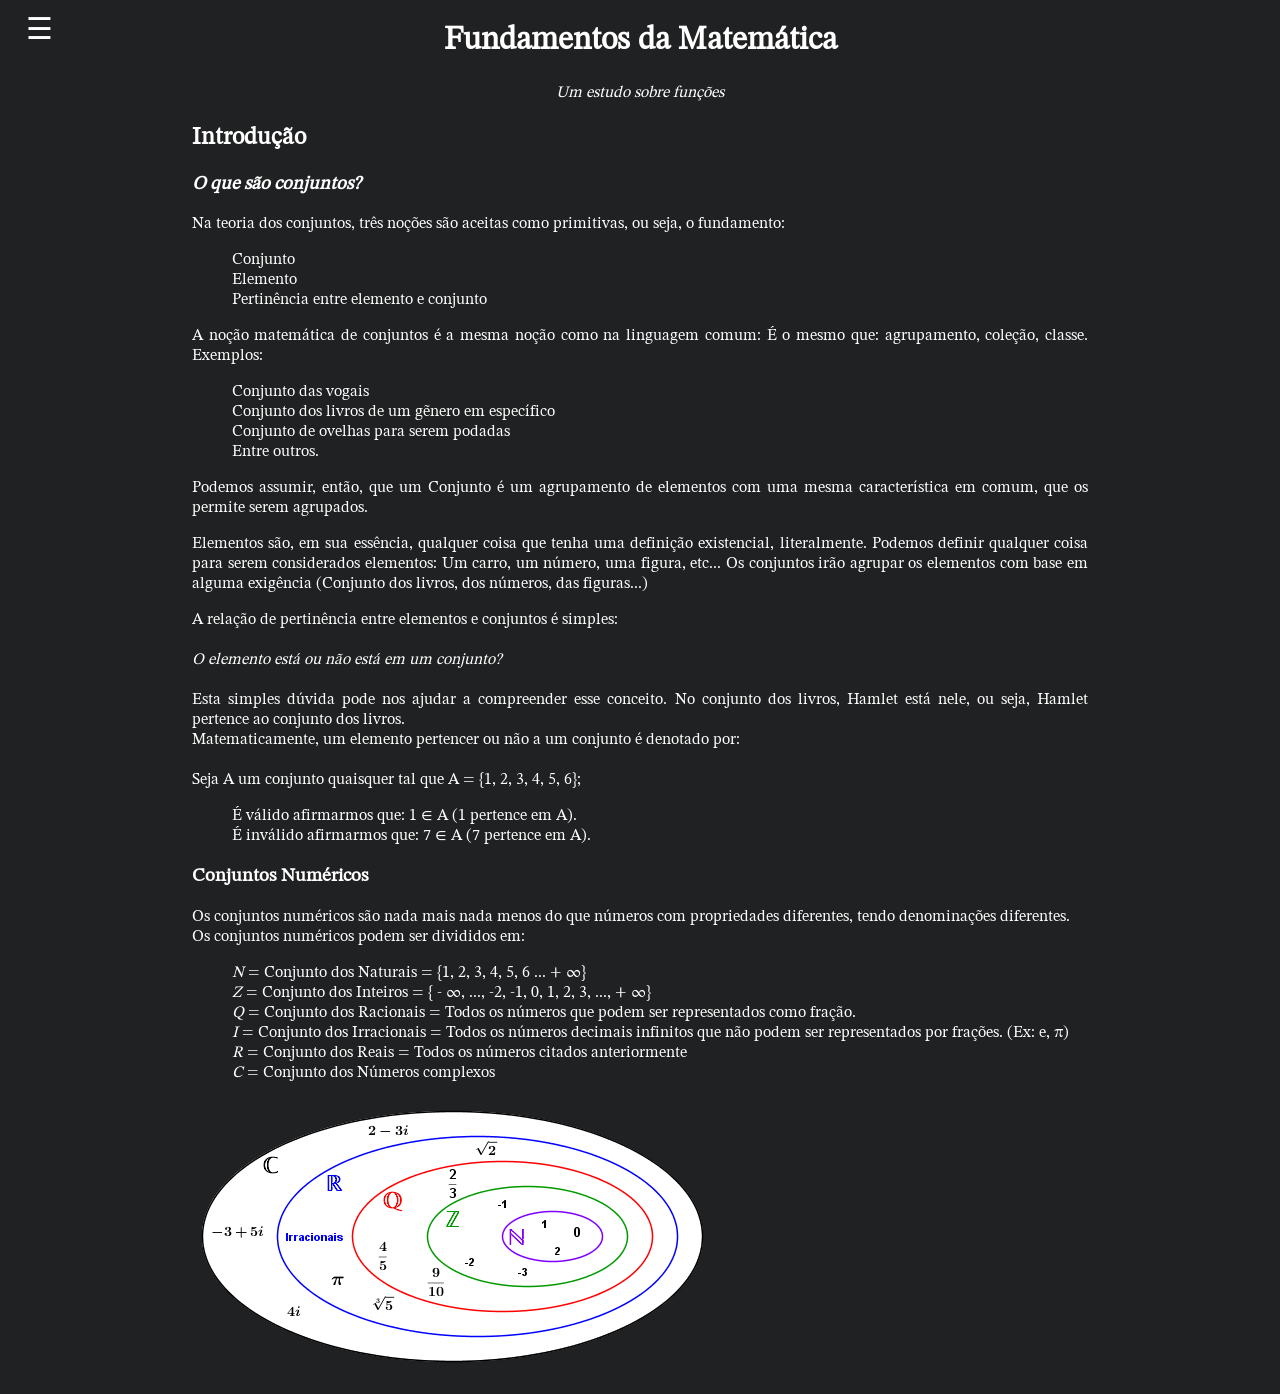
<file: conjuntos.html>
<!DOCTYPE html>
<html lang="en">
<head>
    <meta charset="UTF-8">
    <meta name="viewport" content="width=device-width, initial-scale=1.0">
    <link rel="stylesheet" href="estilo.css">
    <title>Estudo de Funções Matemáticas</title>
</head>
<body class="pagina">
    <button class="menu-btn" id="menuBtn">☰</button>

    <div class="sidebar" id="sidebar">
        <button class="fechar-btn" id="fecharBtn">✕</button>
        <nav class="nav">
            <ul class="nav-lista">
                <li class="nav-item"><a href="index.html">Início</a></li>
                <li class="nav-item"><a href="conjuntos.html">Estudo de Conjuntos</a></li>
                <li class="nav-item"><a href="funcoes.html">Estrutura básica de Funções</a></li>
                <li class="nav-item"><a href="funcao constante.html">Função Constante</a></li>
                <li class="nav-item"><a href="funcao afim.html">Função Afim</a></li>
                <li class="nav-item"><a href="funcao quadratica.html">Função Quadrática</a></li>
                <li class="nav-item"><a href="funcao exponencial.html">Função Exponencial</a></li>
                <li class="nav-item"><a href="funcao logaritma.html">Função Logarítma</a></li>
                <li class="nav-item"><a href="funcao modular.html">Função Modular</a></li>
                <li class="nav-item"><a href="creditos.html">Sobre Nós</a></li>
            </ul>
        </nav>
    </div>
    <header class="header">
        <h1 class="titulo_header">Fundamentos da Matemática</h1>
        <p><em>Um estudo sobre funções</em></p>
    </header>

    <main>
        <h2 class="titulo_h2">Introdução</h2>
        <h3 class="titulo_h3"><em>O que são conjuntos?</em></h3>
        <p>
            Na teoria dos conjuntos, três noções são aceitas como primitivas, ou seja, o fundamento:
            <ul class="lista_fundamento">
                <li>Conjunto</li>
                <li>Elemento</li>
                <li>Pertinência entre elemento e conjunto</li>
            </ul>

            A noção matemática de conjuntos é a mesma noção como na linguagem comum:
            É o mesmo que: agrupamento, coleção, classe. Exemplos:
            <ul class="lista_conjuntos">
                <li>Conjunto das vogais</li>
                <li>Conjunto dos livros de um gẽnero em específico</li>
                <li>Conjunto de ovelhas para serem podadas</li>
                <li>Entre outros.</li>
            </ul>

            Podemos assumir, então, que um Conjunto é um agrupamento de elementos com uma mesma característica em comum, que os permite serem agrupados.
        </p>

        <p>
            Elementos são, em sua essência, qualquer coisa que tenha uma definição existencial, literalmente.
            Podemos definir qualquer coisa para serem considerados elementos: Um carro, um número, uma figura, etc...
            Os conjuntos irão agrupar os elementos com base em alguma exigência (Conjunto dos livros, dos números, das figuras...)
        </p>

        <p>
            A relação de pertinência entre elementos e conjuntos é simples: <br><br>
            <em>O elemento está ou não está em um conjunto?</em> <br><br>
            Esta simples dúvida pode nos ajudar a compreender esse conceito. No conjunto dos livros, Hamlet está nele, ou seja, Hamlet pertence ao conjunto dos livros. <br>
            Matematicamente, um elemento pertencer ou não a um conjunto é denotado por: <br><br>

            Seja A um conjunto quaisquer tal que A = {1, 2, 3, 4, 5, 6};
            <ul>
                <li>É válido afirmarmos que: 1 ∈ A (1 pertence em A).</li>
                <li>É inválido afirmarmos que: 7 ∈ A (7 pertence em A).</li>
            </ul>
        </p>

        <h3 class="Conjuntos-numéricos">Conjuntos Numéricos</h3>
        <p>
            Os conjuntos numéricos são nada mais nada menos do que números com propriedades diferentes, tendo denominações diferentes. <br>
            Os conjuntos numéricos podem ser divididos em:
            <ul>
                <li><em>N</em> = Conjunto dos Naturais = {1, 2, 3, 4, 5, 6 ... + ∞}</li>
                <li><em>Z</em> = Conjunto dos Inteiros = { - ∞, ..., -2, -1, 0, 1, 2, 3, ..., + ∞}</li>
                <li><em>Q</em> = Conjunto dos Racionais = Todos os números que podem ser representados como fração.</li>
                <li><em>I</em> = Conjunto dos Irracionais = Todos os números decimais infinitos que não podem ser representados por frações. (Ex: e, π)</li>
                <li><em>R</em> = Conjunto dos Reais = Todos os números citados anteriormente</li>
                <li><em>C</em> = Conjunto dos Números complexos</li>
            </ul>
            <img src="imagens/conjuntos/conjunto_numérico.png" alt="">
            
        </p>

    </main>



    <script src="script.js"></script>
</body>
</html>
</file>
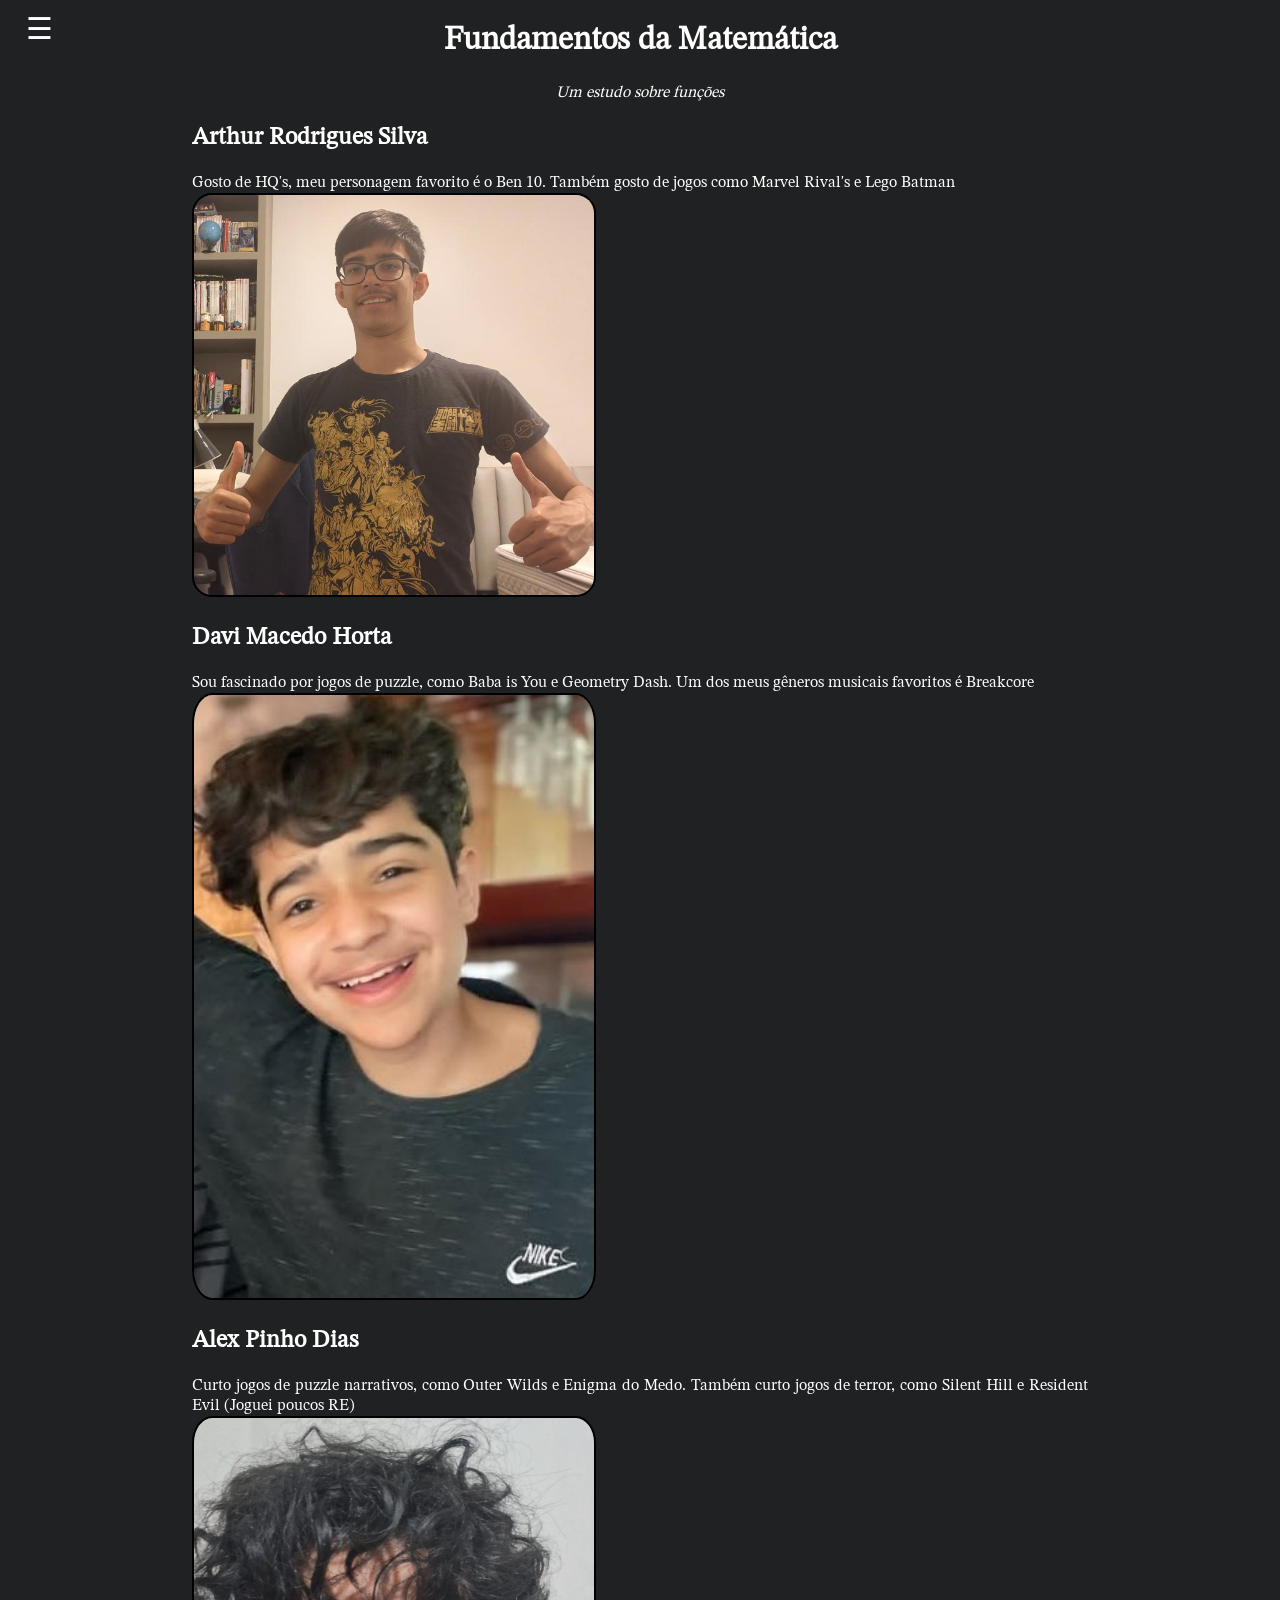
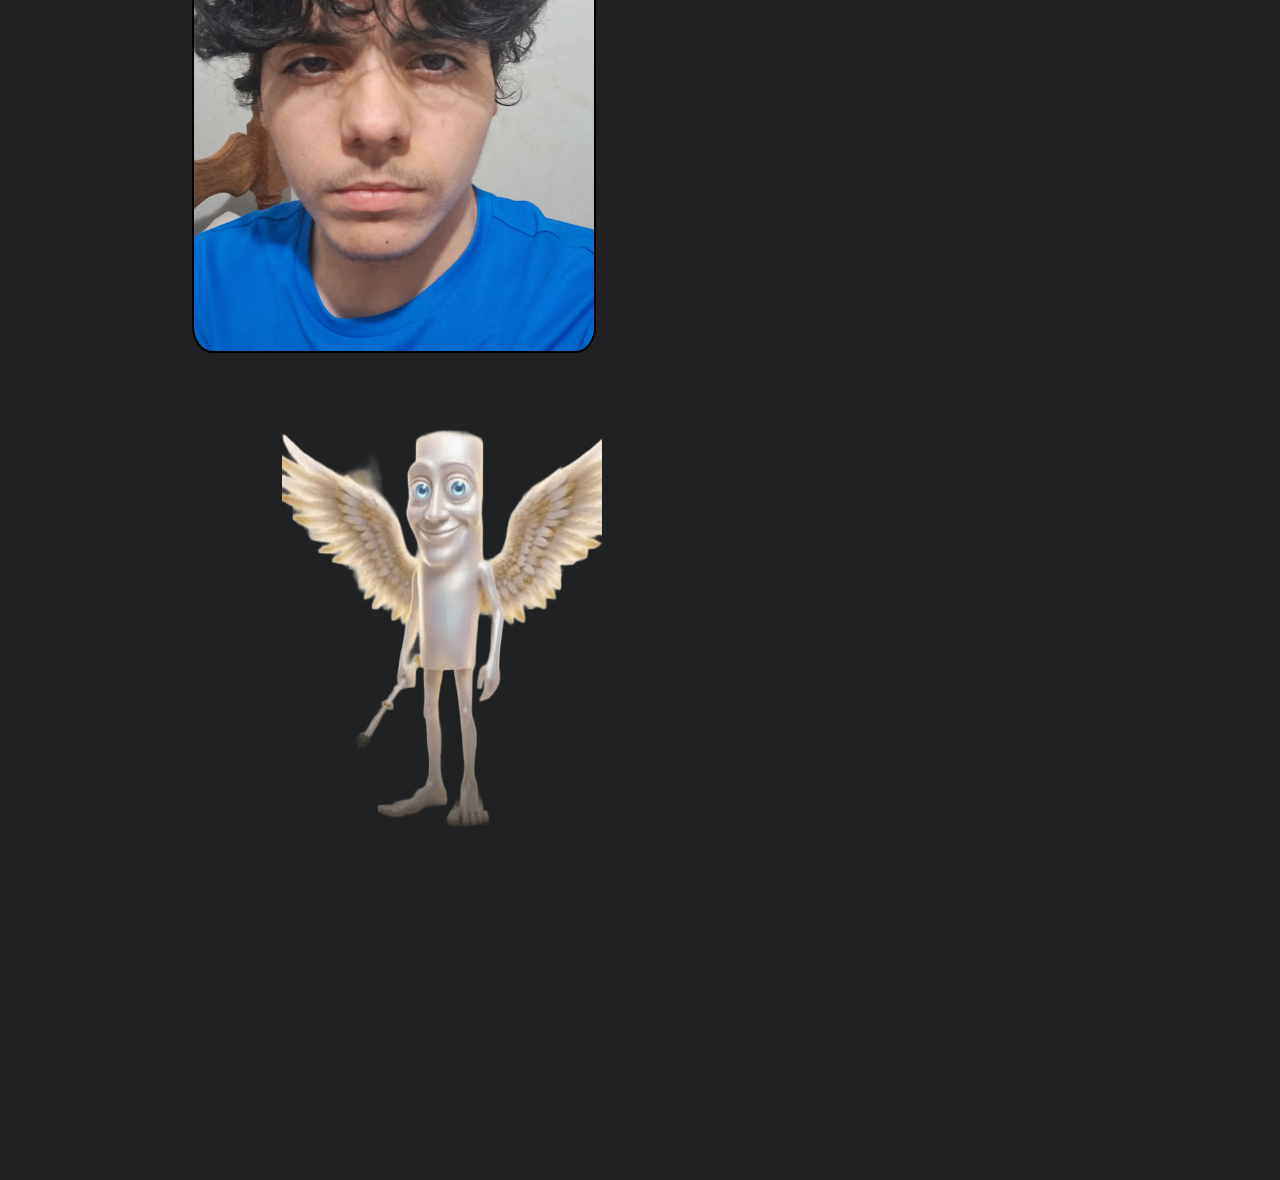
<file: creditos.html>
<!DOCTYPE html>
<html lang="en">
<head>
    <meta charset="UTF-8">
    <meta name="viewport" content="width=device-width, initial-scale=1.0">
    <link rel="stylesheet" href="estilo.css">
    <title>Estudo de Funções Matemáticas

    </title>
    <link rel="shortcut icon" href="imagens/logotipo.png" type="">
</head>
<body class="pagina">

    <button class="menu-btn" id="menuBtn">☰</button>

    <div class="sidebar" id="sidebar">
        <button class="fechar-btn" id="fecharBtn">✕</button>
        <nav class="nav">
            <ul class="nav-lista">
                <li class="nav-item"><a href="index.html">Início</a></li>
                <li class="nav-item"><a href="conjuntos.html">Estudo de Conjuntos</a></li>
                <li class="nav-item"><a href="funcoes.html">Estrutura básica de Funções</a></li>
                <li class="nav-item"><a href="funcao constante.html">Função Constante</a></li>
                <li class="nav-item"><a href="funcao afim.html">Função Afim</a></li>
                <li class="nav-item"><a href="funcao quadratica.html">Função Quadrática</a></li>
                <li class="nav-item"><a href="funcao exponencial.html">Função Exponencial</a></li>
                <li class="nav-item"><a href="funcao logaritma.html">Função Logarítma</a></li>
                <li class="nav-item"><a href="funcao modular.html">Função Modular</a></li>
                <li class="nav-item"><a href="creditos.html">Sobre Nós</a></li>
            </ul>
        </nav>
    </div>

    <header class="header">
        <h1 class="titulo_header">Fundamentos da Matemática</h1>
        <p><em>Um estudo sobre funções</em></p>
    </header>

    <main>
        <h2>Arthur Rodrigues Silva</h2>
        <p>
            Gosto de HQ's, meu personagem favorito é o Ben 10. Também gosto de jogos como Marvel Rival's e Lego Batman <br>
            <img src="imagens/easter egg/Arthur Rodrigues.jpeg" alt="Arthur Rodrigues Silva" class="imagens-creditos">
        </p>

        <h2>Davi Macedo Horta</h2>
        <p>
            Sou fascinado por jogos de puzzle, como Baba is You e Geometry Dash. Um dos meus gêneros musicais favoritos é Breakcore <br>
            <img src="imagens/easter egg/Davi Macedo.jpeg" alt="Davi Macedo" class="imagens-creditos">
        </p>

        <h2>Alex Pinho Dias</h2>
        <p>
            Curto jogos de puzzle narrativos, como Outer Wilds e Enigma do Medo. Também curto jogos de terror, como Silent Hill e Resident Evil (Joguei poucos RE) <br>
            <img src="imagens/easter egg/Alex.jpeg" alt="Alex Pinho" class="imagens-creditos">
        </p>

        <img src="imagens/easter egg/Davi Macedo.jpeg" id="fofinho" alt="">
        
        
    
        <img src="imagens/easter egg/tung³ god.png" class="easter_egg" alt="">
    </main>


    <script src="script.js"></script>
</body>
</html>
</file>
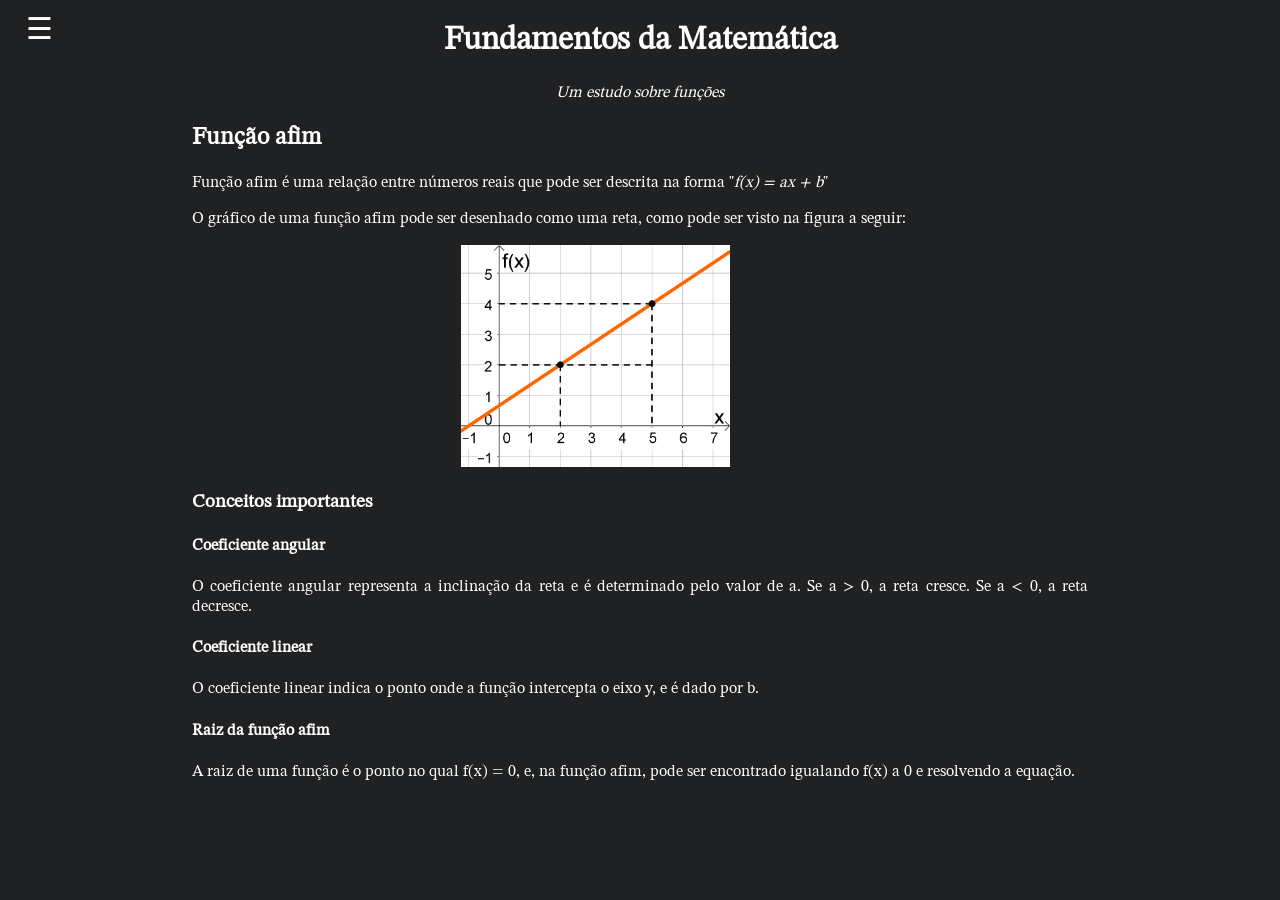
<file: funcao afim.html>
<!DOCTYPE html>
<html lang="en">
<head>
    <meta charset="UTF-8">
    <meta name="viewport" content="width=device-width, initial-scale=1.0">
    <link rel="stylesheet" href="estilo.css">
    <title>Estudo de Funções Matemáticas

    </title>
    <link rel="shortcut icon" href="imagens/logotipo.png" type="">
</head>
<body class="pagina">

    <button class="menu-btn" id="menuBtn">☰</button>

    <div class="sidebar" id="sidebar">
        <button class="fechar-btn" id="fecharBtn">✕</button>
        <nav class="nav">
            <ul class="nav-lista">
                <li class="nav-item"><a href="index.html">Início</a></li>
                <li class="nav-item"><a href="conjuntos.html">Estudo de Conjuntos</a></li>
                <li class="nav-item"><a href="funcoes.html">Estrutura básica de Funções</a></li>
                <li class="nav-item"><a href="funcao constante.html">Função Constante</a></li>
                <li class="nav-item"><a href="funcao afim.html">Função Afim</a></li>
                <li class="nav-item"><a href="funcao quadratica.html">Função Quadrática</a></li>
                <li class="nav-item"><a href="funcao exponencial.html">Função Exponencial</a></li>
                <li class="nav-item"><a href="funcao logaritma.html">Função Logarítma</a></li>
                <li class="nav-item"><a href="funcao modular.html">Função Modular</a></li>
                <li class="nav-item"><a href="creditos.html">Sobre Nós</a></li>
            </ul>
        </nav>
    </div>

    <header class="header">
        <h1 class="titulo_header">Fundamentos da Matemática</h1>
        <p><em>Um estudo sobre funções</em></p>
    </header>

    <main>
        <h2>Função afim</h2>

        <p>
            Função afim é uma relação entre números reais que pode ser descrita na forma "<em>f(x) = ax + b</em>"
        </p>

        <p>
            O gráfico de uma função afim pode ser desenhado como uma reta, 
            como pode ser visto na figura a seguir:
        </p>
        
        <img src="imagens/funcoes/funcaoafim.jpg" class="funcao" alt="Função afim representada por uma reta no plano cartesiano">

        <h3>Conceitos importantes</h3>

        <h4>Coeficiente angular</h4>

        <p>
            O coeficiente angular representa a inclinação da reta e é determinado
            pelo valor de a. Se a > 0, a reta cresce. Se a < 0, a reta decresce.
        </p>

        <h4>Coeficiente linear</h4>

        <p>
            O coeficiente linear indica o ponto onde a função intercepta o eixo y, e
            é dado por b.
        </p>

        <h4>Raiz da função afim</h4>

        <p>
            A raiz de uma função é o ponto no qual f(x) = 0, e, na função afim, pode
            ser encontrado igualando f(x) a 0 e resolvendo a equação.
        </p>

    </main>



    <script src="script.js"></script>
</body>
</html>
</file>
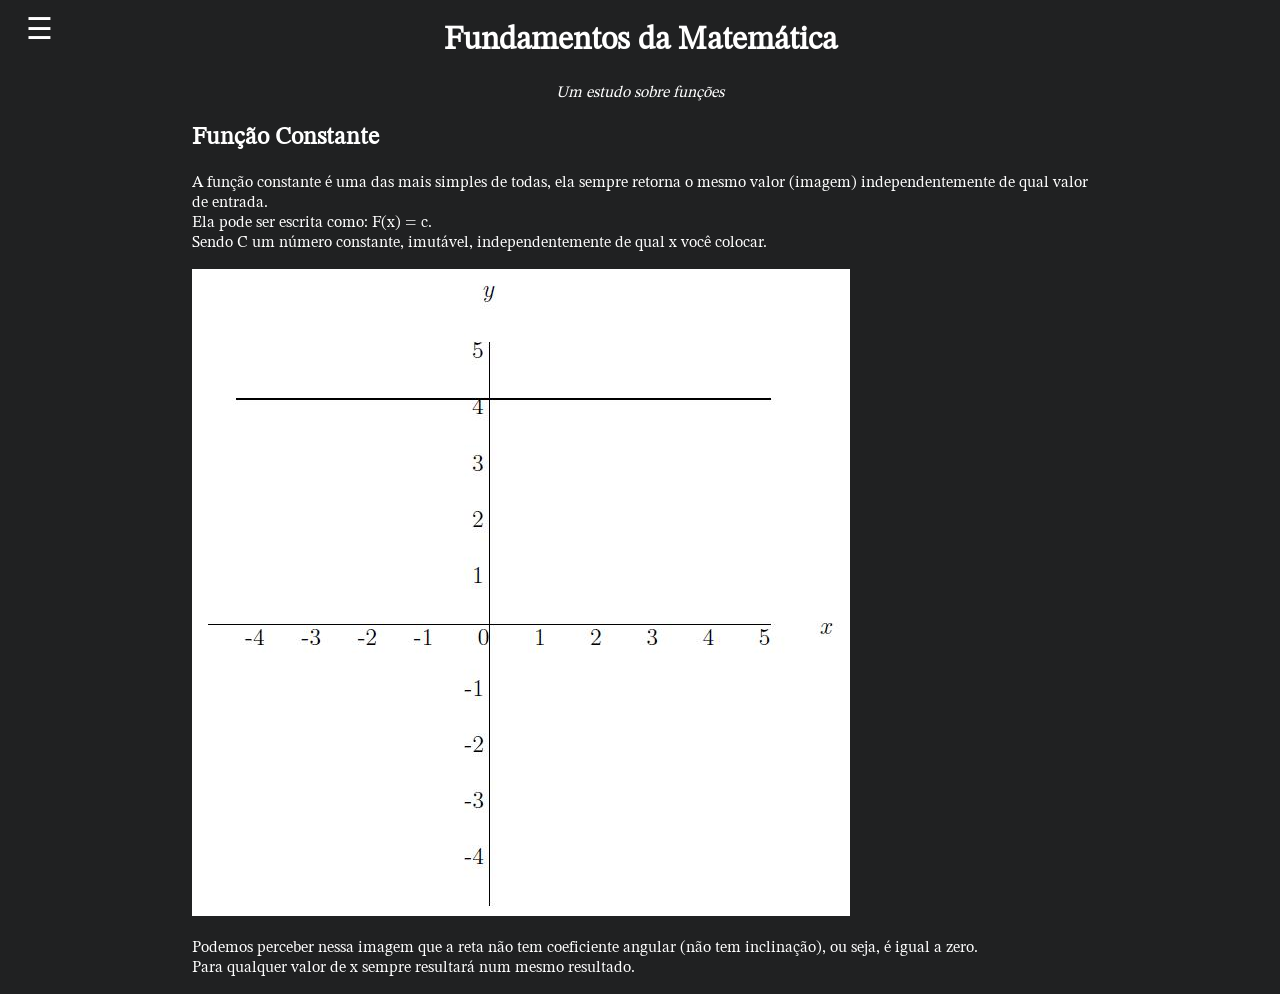
<file: funcao constante.html>
<!DOCTYPE html>
<html lang="en">
<head>
    <meta charset="UTF-8">
    <meta name="viewport" content="width=device-width, initial-scale=1.0">
    <link rel="stylesheet" href="estilo.css">
    <title>Estudo de Funções Matemáticas

    </title>
    <link rel="shortcut icon" href="imagens/logotipo.png" type="">
</head>
<body class="pagina">

    <button class="menu-btn" id="menuBtn">☰</button>

    <div class="sidebar" id="sidebar">
        <button class="fechar-btn" id="fecharBtn">✕</button>
        <nav class="nav">
            <ul class="nav-lista">
                <li class="nav-item"><a href="index.html">Início</a></li>
                <li class="nav-item"><a href="conjuntos.html">Estudo de Conjuntos</a></li>
                <li class="nav-item"><a href="funcoes.html">Estrutura básica de Funções</a></li>
                <li class="nav-item"><a href="funcao constante.html">Função Constante</a></li>
                <li class="nav-item"><a href="funcao afim.html">Função Afim</a></li>
                <li class="nav-item"><a href="funcao quadratica.html">Função Quadrática</a></li>
                <li class="nav-item"><a href="funcao exponencial.html">Função Exponencial</a></li>
                <li class="nav-item"><a href="funcao logaritma.html">Função Logarítma</a></li>
                <li class="nav-item"><a href="funcao modular.html">Função Modular</a></li>
                <li class="nav-item"><a href="creditos.html">Sobre Nós</a></li>
            </ul>
        </nav>
    </div>

    <header class="header">
        <h1 class="titulo_header">Fundamentos da Matemática</h1>
        <p><em>Um estudo sobre funções</em></p>
    </header>

    <main>
        <h2>Função Constante</h2>

        <p>
            A função constante é uma das mais simples de todas, ela sempre retorna o mesmo valor (imagem) independentemente de qual valor de entrada. <br>
            Ela pode ser escrita como: F(x) = c. <br>
            Sendo C um número constante, imutável, independentemente de qual x você colocar.
        </p>

        <img src="imagens/funcoes/constante.JPG" alt="Imagem representando uma função constante">

        <p>
            Podemos perceber nessa imagem que a reta não tem coeficiente angular (não tem inclinação), ou seja, é igual a zero. <br>
            Para qualquer valor de x sempre resultará num mesmo resultado.
        </p>
        


        
        
    

    </main>

    <script src="script.js"></script>
</body>
</html>
</file>
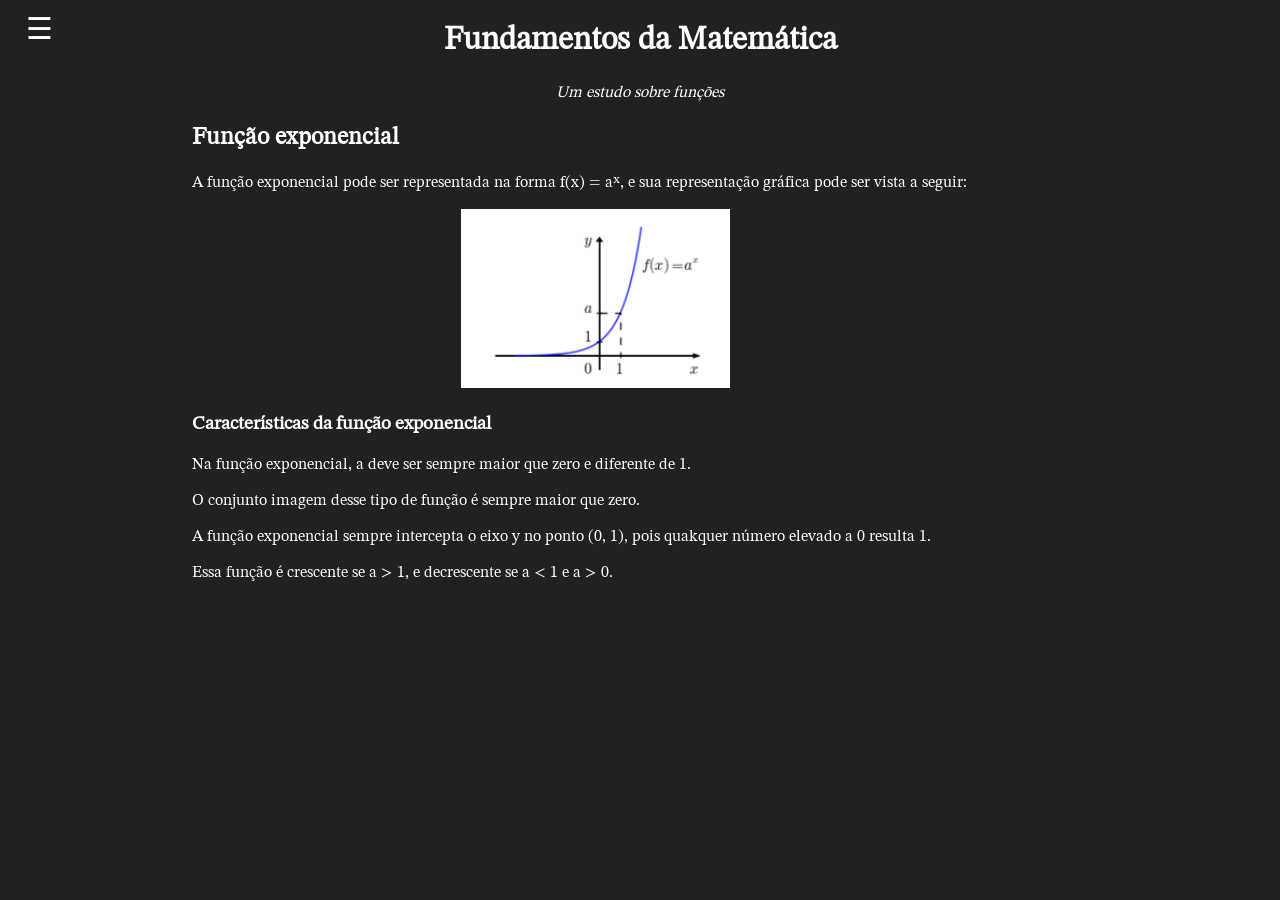
<file: funcao exponencial.html>
<!DOCTYPE html>
<html lang="en">
<head>
    <meta charset="UTF-8">
    <meta name="viewport" content="width=device-width, initial-scale=1.0">
    <link rel="stylesheet" href="estilo.css">
    <title>Estudo de Funções Matemáticas

    </title>
    <link rel="shortcut icon" href="imagens/logotipo.png" type="">
</head>
<body class="pagina">

    <button class="menu-btn" id="menuBtn">☰</button>

    <div class="sidebar" id="sidebar">
        <button class="fechar-btn" id="fecharBtn">✕</button>
        <nav class="nav">
            <ul class="nav-lista">
                <li class="nav-item"><a href="index.html">Início</a></li>
                <li class="nav-item"><a href="conjuntos.html">Estudo de Conjuntos</a></li>
                <li class="nav-item"><a href="funcoes.html">Estrutura básica de Funções</a></li>
                <li class="nav-item"><a href="funcao constante.html">Função Constante</a></li>
                <li class="nav-item"><a href="funcao afim.html">Função Afim</a></li>
                <li class="nav-item"><a href="funcao quadratica.html">Função Quadrática</a></li>
                <li class="nav-item"><a href="funcao exponencial.html">Função Exponencial</a></li>
                <li class="nav-item"><a href="funcao logaritma.html">Função Logarítma</a></li>
                <li class="nav-item"><a href="funcao modular.html">Função Modular</a></li>
                <li class="nav-item"><a href="creditos.html">Sobre Nós</a></li>
            </ul>
        </nav>
    </div>

    <header class="header">
        <h1 class="titulo_header">Fundamentos da Matemática</h1>
        <p><em>Um estudo sobre funções</em></p>
    </header>

    <main>
        <h2>Função exponencial</h2>

        <p>
            A função exponencial pode ser representada na forma f(x) = aˣ, e sua representação
            gráfica pode ser vista a seguir:
        </p>
        
        <img src="imagens/funcoes/exponencial.png" class="funcao" alt="Gráfico de uma função exponencial">
    
        <h3>Características da função exponencial</h3>
        <p>
            Na função exponencial, a deve ser sempre maior que zero e diferente de 1.
        </p>

        <p>
            O conjunto imagem desse tipo de função é sempre maior que zero.
        </p>

        <p>
            A função exponencial sempre intercepta o eixo y no ponto (0, 1), pois quakquer
            número elevado a 0 resulta 1.
        </p>

        <p>
            Essa função é crescente se a > 1, e decrescente se a < 1 e a > 0.
        </p>

    </main>



    <script src="script.js"></script>
</body>
</html>
</file>
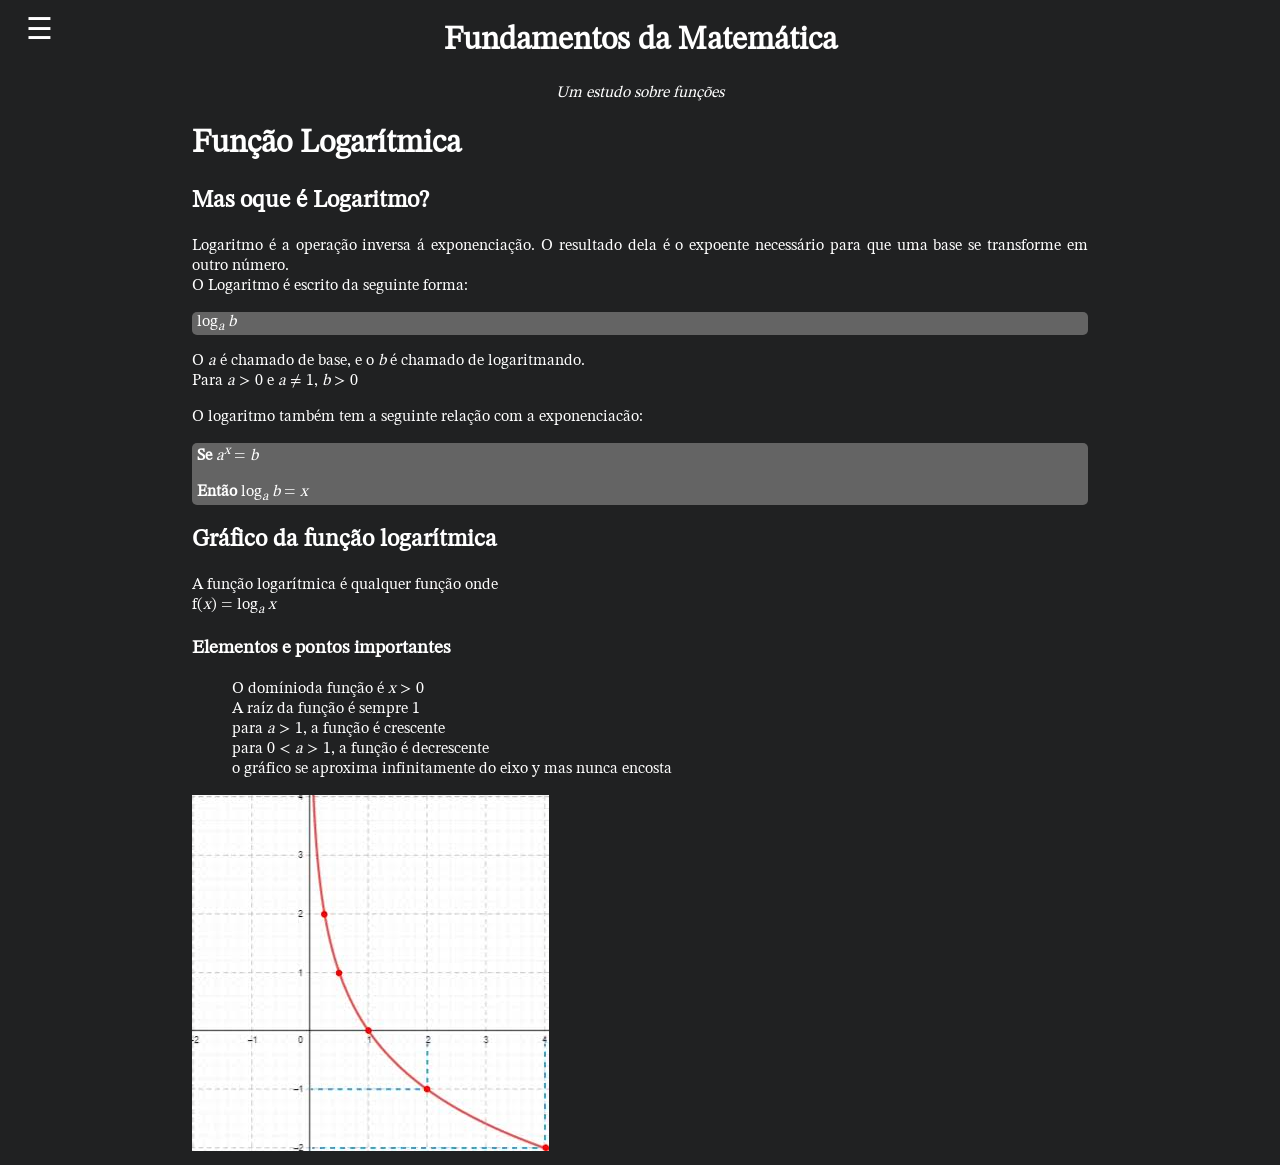
<file: funcao logaritma.html>
<!DOCTYPE html>
<html lang="en">
<head>
    <meta charset="UTF-8">
    <meta name="viewport" content="width=device-width, initial-scale=1.0">
    <link rel="stylesheet" href="estilo.css">
    
    <title>Estudo de Funções Matemáticas

    </title>
    <link rel="shortcut icon" href="imagens/logotipo.png" type="">
</head>
<body class="pagina">

    <button class="menu-btn" id="menuBtn">☰</button>

    <div class="sidebar" id="sidebar">
        <button class="fechar-btn" id="fecharBtn">✕</button>
        <nav class="nav">
            <ul class="nav-lista">
                <li class="nav-item"><a href="index.html">Início</a></li>
                <li class="nav-item"><a href="conjuntos.html">Estudo de Conjuntos</a></li>
                <li class="nav-item"><a href="funcoes.html">Estrutura básica de Funções</a></li>
                <li class="nav-item"><a href="funcao constante.html">Função Constante</a></li>
                <li class="nav-item"><a href="funcao afim.html">Função Afim</a></li>
                <li class="nav-item"><a href="funcao quadratica.html">Função Quadrática</a></li>
                <li class="nav-item"><a href="funcao exponencial.html">Função Exponencial</a></li>
                <li class="nav-item"><a href="funcao logaritma.html">Função Logarítma</a></li>
                <li class="nav-item"><a href="funcao modular.html">Função Modular</a></li>
                <li class="nav-item"><a href="creditos.html">Sobre Nós</a></li>
            </ul>
        </nav>
    </div>

    <header class="header">
        <h1 class="titulo_header">Fundamentos da Matemática</h1>
        <p><em>Um estudo sobre funções</em></p>
    </header>

    <main>       
        <h1>Função Logarítmica</h1>
        
        <h2>Mas oque é Logaritmo?</h2>
        
        <p>
            Logaritmo é a operação inversa á exponenciação. 
            O resultado dela é o expoente necessário para que uma 
            base se transforme em outro número. <br>
            
            O Logaritmo é escrito da seguinte forma:
        </p>
        <div class="continha">
            <p>log<sub><var>a</var></sub> <var>b</var></p>
        </div>
        
        <p>O <var>a</var> é chamado de base, e o 
        <var>b</var> é chamado de logaritmando. <br>
        Para <var>a</var> > 0 e <var>a</var> ≠ 1, <var>b</var> > 0</p>

        <p>
            O logaritmo também tem a seguinte relação com
            a exponenciacão:
        </p>
        
        <div class="continha">
            <p><strong>Se</strong> <var>a</var><sup><var>x</var></sup> = <var>b</var></p>
        
            <p><strong>Então</strong> log<sub><var>a</var></sub> <var>b</var> = <var>x</var></p>
        </div>
        
        <h2>Gráfico da função logarítmica</h2>
        
        <p>
            A função logarítmica é qualquer função onde<br>
            f(<var>x</var>) = log<sub><var>a</var></sub> <var>x</var>
        </p>
        
        <h3>Elementos e pontos importantes</h3>
        
        <ul>
            <li>O domínioda função é <var>x</var> > 0 <br></li>
            <li>A raíz da função é sempre 1 <br></li>
            <li>para <var>a</var> > 1, a função é crescente <br></li>
            <li>para 0 < <var>a</var> > 1, a função é decrescente <br></li>
            <li>o gráfico se aproxima infinitamente do eixo y mas nunca encosta <br></li>
        </ul>
        
        <img src="imagens/funcoes/logaritma.jpeg" alt="Funcao logaritma" />

    </main>

    <script src="script.js"></script>
</body>
</html>
</file>
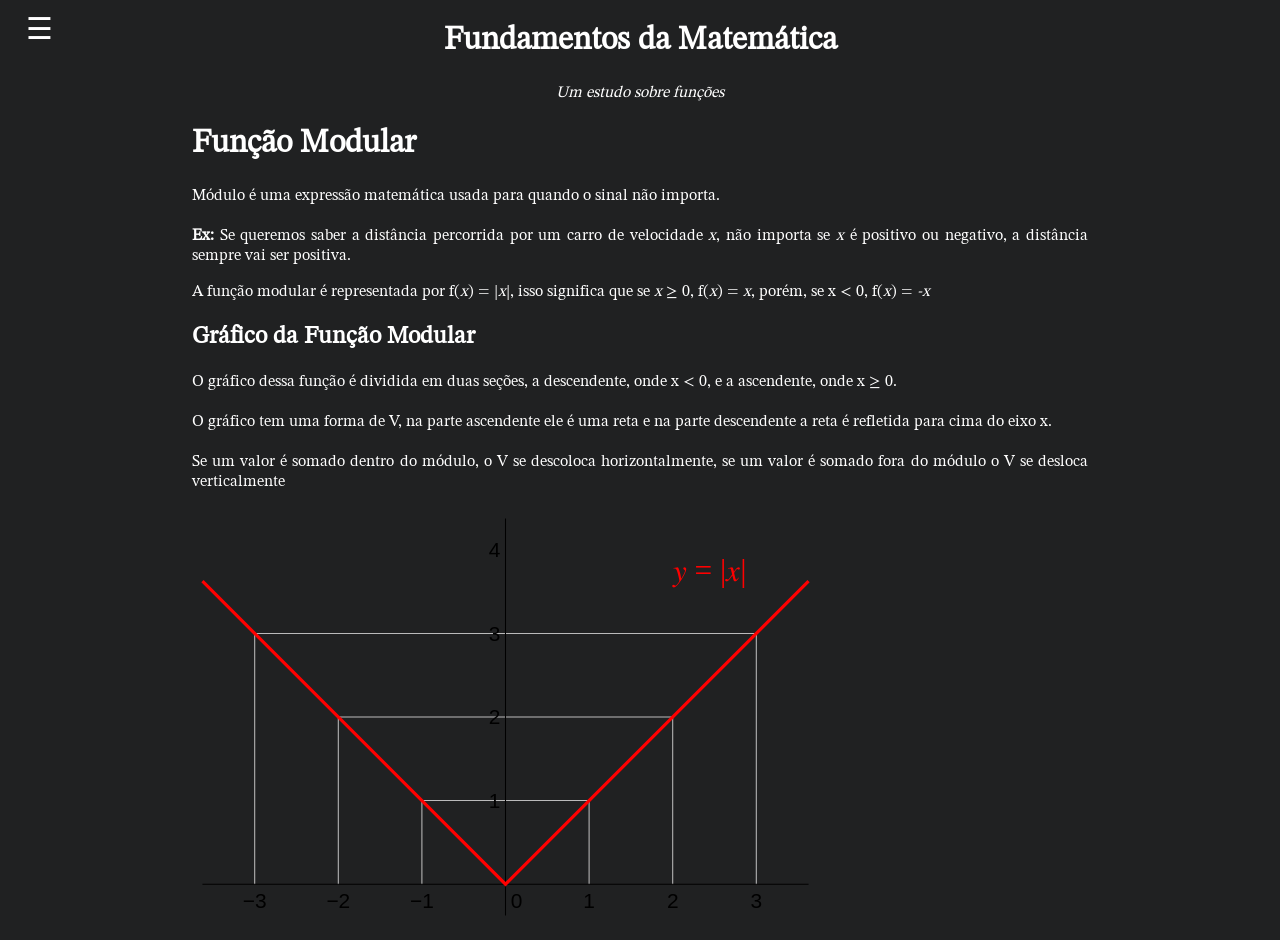
<file: funcao modular.html>
<!DOCTYPE html>
<html lang="en">
<head>
    <meta charset="UTF-8">
    <meta name="viewport" content="width=device-width, initial-scale=1.0">
    <link rel="stylesheet" href="estilo.css">
    <title>Estudo de Funções Matemáticas

    </title>
    <link rel="shortcut icon" href="imagens/logotipo.png" type="">
</head>
<body class="pagina">

    <button class="menu-btn" id="menuBtn">☰</button>

    <div class="sidebar" id="sidebar">
        <button class="fechar-btn" id="fecharBtn">✕</button>
        <nav class="nav">
            <ul class="nav-lista">
                <li class="nav-item"><a href="index.html">Início</a></li>
                <li class="nav-item"><a href="conjuntos.html">Estudo de Conjuntos</a></li>
                <li class="nav-item"><a href="funcoes.html">Estrutura básica de Funções</a></li>
                <li class="nav-item"><a href="funcao constante.html">Função Constante</a></li>
                <li class="nav-item"><a href="funcao afim.html">Função Afim</a></li>
                <li class="nav-item"><a href="funcao quadratica.html">Função Quadrática</a></li>
                <li class="nav-item"><a href="funcao exponencial.html">Função Exponencial</a></li>
                <li class="nav-item"><a href="funcao logaritma.html">Função Logarítma</a></li>
                <li class="nav-item"><a href="funcao modular.html">Função Modular</a></li>
                <li class="nav-item"><a href="creditos.html">Sobre Nós</a></li>
            </ul>
        </nav>
    </div>

    <header class="header">
        <h1 class="titulo_header">Fundamentos da Matemática</h1>
        <p><em>Um estudo sobre funções</em></p>
    </header>

    <main>
        <h1>Função Modular</h1>
        <p>Módulo é uma expressão matemática usada para quando o sinal não importa.<br> <br>
            <strong>Ex:</strong> Se queremos saber a distância percorrida por um carro de velocidade <var>x</var>, não importa se <var>x</var> é positivo ou negativo, a distância sempre vai ser positiva.
        </p>
        <p>A função modular é representada por f(<var>x</var>) = |<var>x</var>|, isso significa que se <var>x</var> ≥ 0, f(<var>x</var>) = <var>x</var>, porém, se x < 0, f(<var>x</var>) = <var>-x</var>
        </p>
        <h2>Gráfico da Função Modular</h2>
        <p>
            O gráfico dessa função é dividida em duas seções, a descendente, onde x < 0, e a ascendente, onde x ≥ 0. <br> <br>
            O gráfico tem uma forma de V, na parte ascendente ele é uma reta e na parte descendente a reta é refletida para cima do eixo x. <br> <br>
            Se um valor é somado dentro do módulo, o V se descoloca horizontalmente, se um valor é somado fora do módulo o V se desloca verticalmente 
        </p>
        
        <img id="modular" src="imagens/funcoes/modular.svg" alt="Imagem de uma função modular">
        
        
        
        
        
        
        
    </main>


    <script src="script.js"></script>
</body>
</html>
</file>
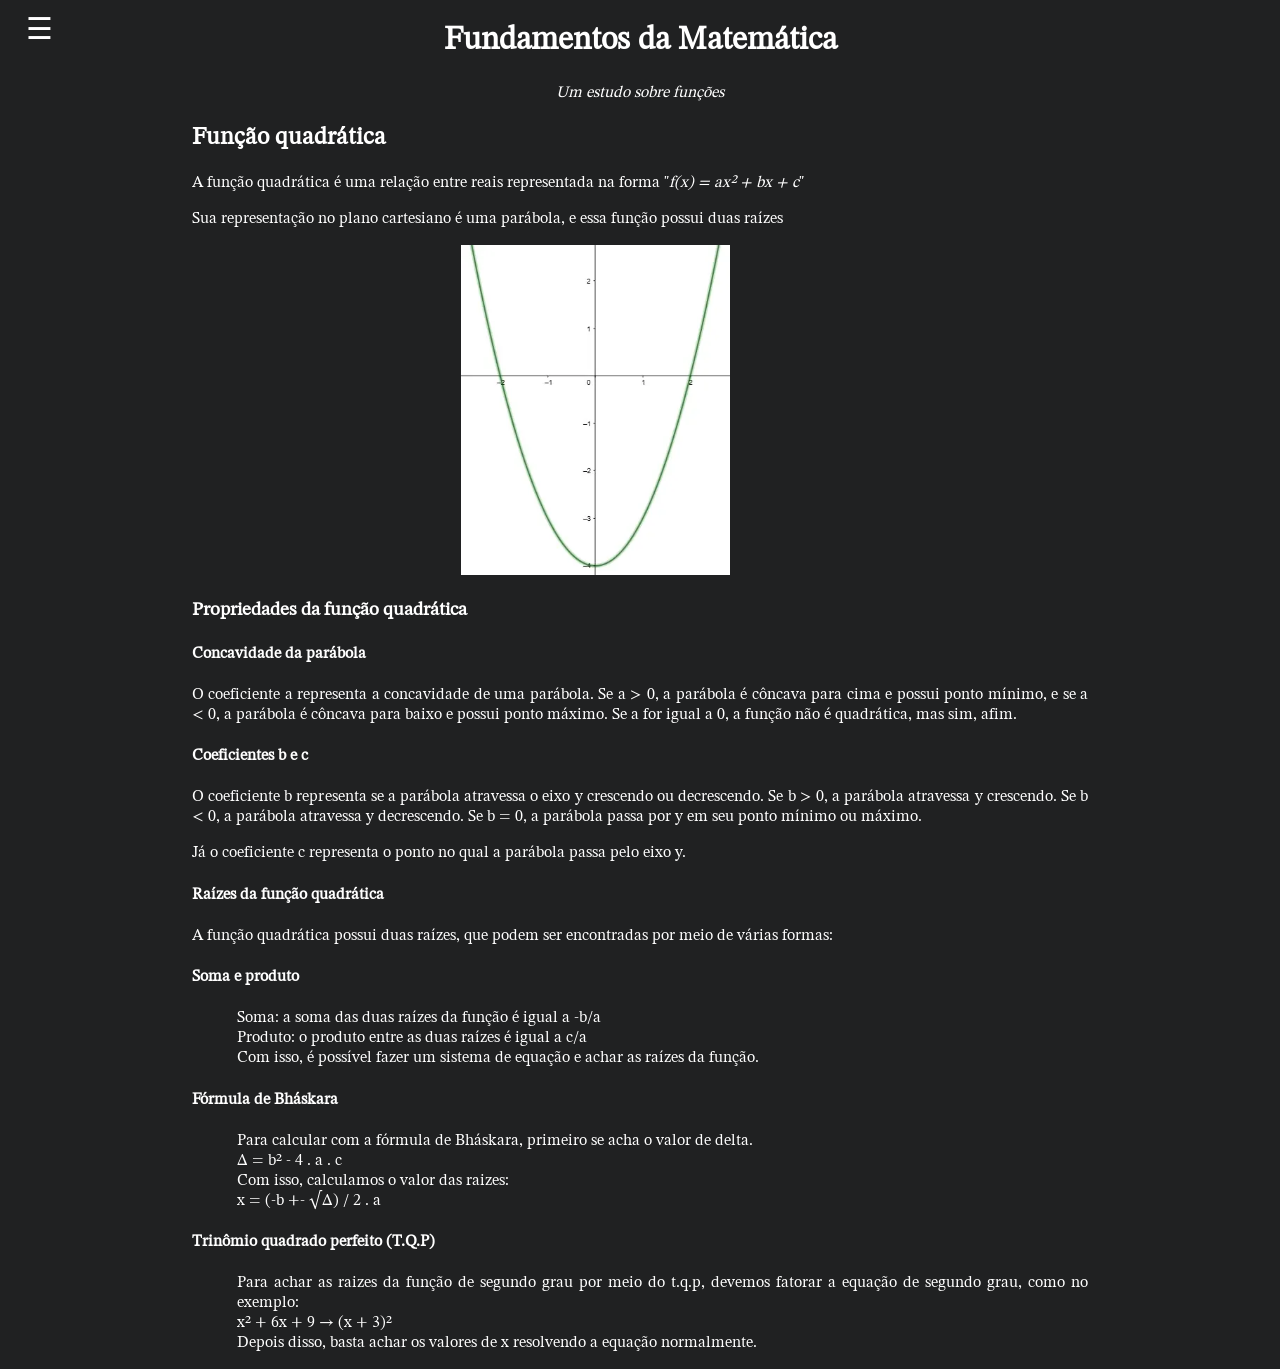
<file: funcao quadratica.html>
<!DOCTYPE html>
<html lang="en">
<head>
    <meta charset="UTF-8">
    <meta name="viewport" content="width=device-width, initial-scale=1.0">
    <link rel="stylesheet" href="estilo.css">
    <title>Estudo de Funções Matemáticas

    </title>
    <link rel="shortcut icon" href="imagens/logotipo.png" type="">
</head>
<body class="pagina">

    <button class="menu-btn" id="menuBtn">☰</button>

    <div class="sidebar" id="sidebar">
        <button class="fechar-btn" id="fecharBtn">✕</button>
        <nav class="nav">
            <ul class="nav-lista">
                <li class="nav-item"><a href="index.html">Início</a></li>
                <li class="nav-item"><a href="conjuntos.html">Estudo de Conjuntos</a></li>
                <li class="nav-item"><a href="funcoes.html">Estrutura básica de Funções</a></li>
                <li class="nav-item"><a href="funcao constante.html">Função Constante</a></li>
                <li class="nav-item"><a href="funcao afim.html">Função Afim</a></li>
                <li class="nav-item"><a href="funcao quadratica.html">Função Quadrática</a></li>
                <li class="nav-item"><a href="funcao exponencial.html">Função Exponencial</a></li>
                <li class="nav-item"><a href="funcao logaritma.html">Função Logarítma</a></li>
                <li class="nav-item"><a href="funcao modular.html">Função Modular</a></li>
                <li class="nav-item"><a href="creditos.html">Sobre Nós</a></li>
            </ul>
        </nav>
    </div>

    <header class="header">
        <h1 class="titulo_header">Fundamentos da Matemática</h1>
        <p><em>Um estudo sobre funções</em></p>
    </header>

    <main>
        <h2>Função quadrática</h2>

        <p>
            A função quadrática é uma relação entre reais representada na forma
            "<em>f(x) = ax² + bx + c</em>"
        </p>

        <p>
            Sua representação no plano cartesiano é uma parábola, e essa função possui duas raízes
        </p>
        
        <img src="imagens/funcoes/raizes-funcao-quadratica.webp" class="funcao" alt="Representação gráfica da função de segundo grau como uma parábola">

        <h3>Propriedades da função quadrática</h3>

        <h4>Concavidade da parábola</h4>

        <p>
            O coeficiente a representa a concavidade de uma parábola.
            Se a > 0, a parábola é côncava para cima e possui ponto mínimo,
            e se a < 0, a parábola é côncava para baixo e possui ponto máximo.
            Se a for igual a 0, a função não é quadrática, mas sim, afim.
        </p>

        <h4>Coeficientes b e c</h4>

        <p>
            O coeficiente b representa se a parábola atravessa o eixo y crescendo
            ou decrescendo. Se b > 0, a parábola atravessa y crescendo. Se b < 0,
            a parábola atravessa y decrescendo. Se b = 0, a parábola passa por y
            em seu ponto mínimo ou máximo.
        </p>

        <p>
            Já o coeficiente c representa o ponto no qual a parábola passa
            pelo eixo y.
        </p>

        <h4>Raízes da função quadrática</h4>

        <p>
            A função quadrática possui duas raízes, que podem ser encontradas
            por meio de várias formas:
        </p>

        <h4>Soma e produto</h4>

        <p class="resolucao">
            Soma: a soma das duas raízes da função é igual a -b/a<br>
            Produto: o produto entre as duas raízes é igual a c/a<br>
            Com isso, é possível fazer um sistema de equação e achar as raízes da função.
        </p>

        <h4>Fórmula de Bháskara</h4>

        <p class="resolucao">
            Para calcular com a fórmula de Bháskara, primeiro se acha o valor de delta.<br>
            Δ = b² - 4 . a . c<br>
            Com isso, calculamos o valor das raizes:<br>
            x = (-b +- √Δ) / 2 . a
        </p>

        <h4>Trinômio quadrado perfeito (T.Q.P)</h4>

        <p class="resolucao">
            Para achar as raizes da função de segundo grau por meio do 
            t.q.p, devemos fatorar a equação de segundo grau, como no exemplo:<br>
            x² + 6x + 9 → (x + 3)²<br>
            Depois disso, basta achar os valores de x resolvendo a equação normalmente.
        </p>

    </main>



    <script src="script.js"></script>
</body>
</html>
</file>
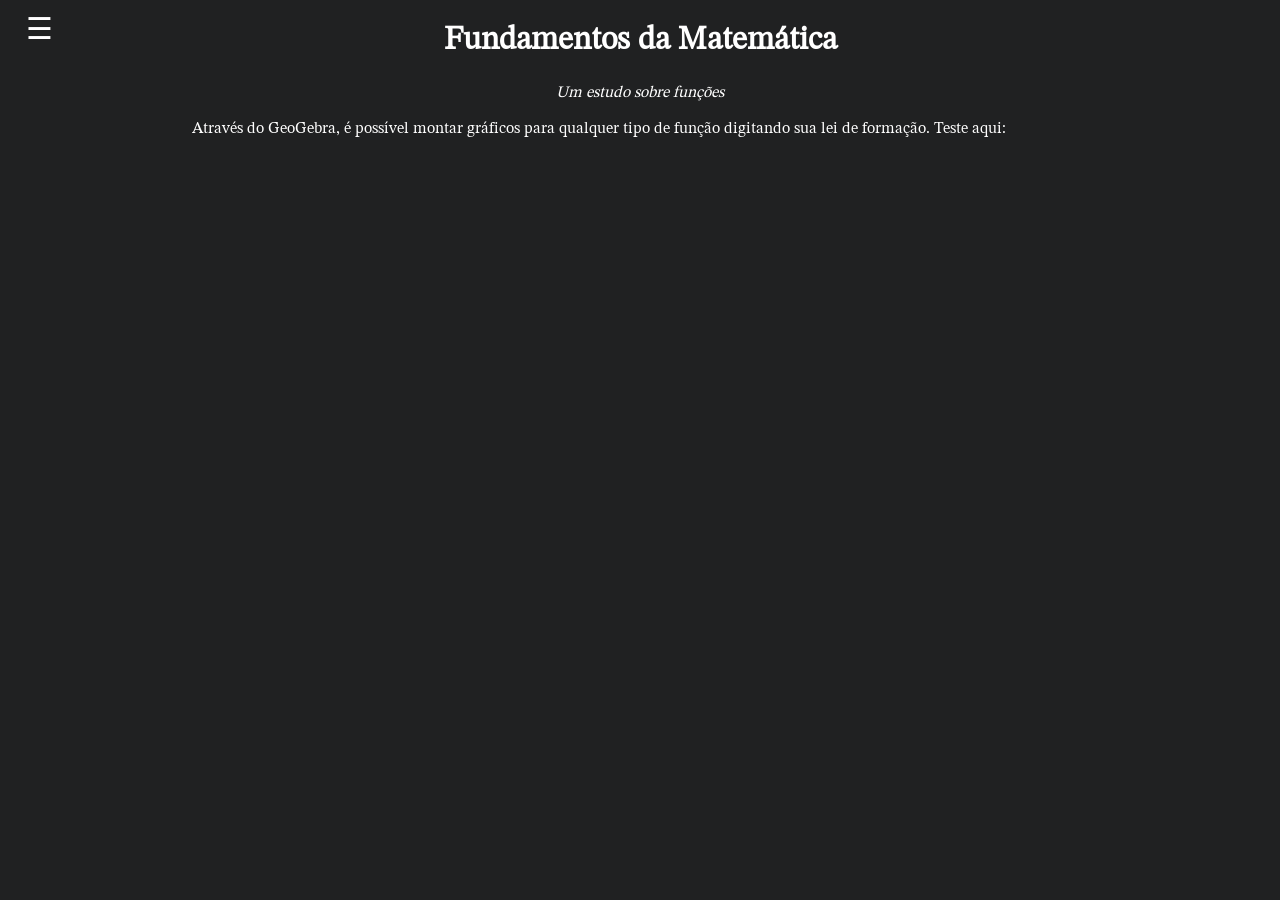
<file: funcoes.html>
<!DOCTYPE html>
<html lang="en">
<head>
    <meta charset="UTF-8">
    <meta name="viewport" content="width=device-width, initial-scale=1.0">
    <link rel="stylesheet" href="estilo.css">
    <title>Estudo de Funções Matemáticas

    </title>
    <link rel="shortcut icon" href="imagens/logotipo.png" type="">
</head>
<body class="pagina">

    <button class="menu-btn" id="menuBtn">☰</button>

    <div class="sidebar" id="sidebar">
        <button class="fechar-btn" id="fecharBtn">✕</button>
        <nav>
            <ul class="nav-lista">
                <li class="nav-item"><a href="index.html">Início</a></li>
                <li class="nav-item"><a href="conjuntos.html">Estudo de Conjuntos</a></li>
                <li class="nav-item"><a href="funcoes.html">Estrutura básica de Funções</a></li>
                <li class="nav-item"><a href="funcao constante.html">Função Constante</a></li>
                <li class="nav-item"><a href="funcao afim.html">Função Afim</a></li>
                <li class="nav-item"><a href="funcao quadratica.html">Função Quadrática</a></li>
                <li class="nav-item"><a href="funcao exponencial.html">Função Exponencial</a></li>
                <li class="nav-item"><a href="funcao logaritma.html">Função Logarítma</a></li>
                <li class="nav-item"><a href="funcao modular.html">Função Modular</a></li>
                <li class="nav-item"><a href="creditos.html">Sobre Nós</a></li>
            </ul>
        </nav>
    </div>

    <header class="header">
        <h1 class="titulo_header">Fundamentos da Matemática</h1>
        <p><em>Um estudo sobre funções</em></p>
    </header>

    <main>
 
        <p>
            Através do GeoGebra, é possível montar gráficos para qualquer tipo de função
            digitando sua lei de formação. Teste aqui:
        </p>

        <iframe src="https://www.geogebra.org/calculator" frameborder="0"></iframe>

    </main>

    <script src="script.js"></script>
</body>
</html>
</file>
<file: estilo.css>
@import url('https://fonts.googleapis.com/css2?family=STIX+Two+Math&display=swap');

html {
    background-color: #202122;
    color: rgb(255, 255, 255);
}

li {
    list-style-type: none; /* remove as bolinhas da lista */
}
a {
    color: rgb(170, 36, 211);
}

body {
    text-align: justify;
    margin-left: 15%;
    margin-right: 15%;
    font-family: "STIX Two Math", serif;
}

header h1 {
    text-align: center;
}

header p {
    text-align: center;
}

.nav-item a:hover {
    color: aqua;
}
#complexo:hover {
    color: rgb(1, 13, 124);
}

#complexo:visited {
    color: rgb(108, 213, 231);
}

.imagem-intelectuais {
    width: 500px;
    height: 600px;
    border: solid black 1px;
    border-radius: 5%;
    
}


/* Estilo do Botão Hambúrguer (fixo na tela) */
.menu-btn {
    font-size: 30px;
    cursor: pointer;
    background-color: transparent;
    color: white;
    border: none;
    position: fixed;
    top: 10px;
    left: 20px;
    z-index: 1;
}


.sidebar {
    height: 100vh;
    width: 250px;
    position: fixed;
    top: 0;
    left: -250px; 
    background-color: #1a1a1a; 
    transition: left 0.3s ease; 
    padding-top: 60px;
    z-index: 2; 
}


.sidebar.ativa {
    left: 0;
}


.fechar-btn {
    position: absolute;
    top: 10px;
    right: 20px;
    font-size: 30px;
    background: none;
    border: none;
    color: white;
    cursor: pointer;
}


.nav-lista {
    list-style-type: none; /* Remove as bolinhas da lista */
    padding: 0;
}

.nav-item {
    padding: 15px 20px;
}

.nav-item a {
    text-decoration: none;
    color: white;
    font-size: 18px;
    display: block;
    transition: color 0.2s;
}

.nav-item a:hover {
    color: aqua;
}

.funcao {
    width: 30%;
    margin-left: 30%;
    margin-right: 30%;
}

.resolucao {
    margin-left: 5%;
}

iframe {
    height: 500px;
    width: 100%;
}

@media (max-height=500px) {
    iframe {
        height: 100%;
    }
}

@keyframes aparecer {
    16% {
        opacity: 1;
    }

    16%, 50% {
        opacity: 0;
    }

    51% {
        opacity: 1;
    }

    52%, 79% {
        opacity: 0;
    }

    80% {
        opacity: 1;
    }

    81%, 99% {
        opacity: 0;
    }

    100% {
        opacity: 1;
    }
}

@keyframes moverX {
  from {left: 0;}
  to {left: 75%;}
}


@keyframes moverY {
  from {top: 0;}
  to {top: 25%;}
}

.easter_egg {
    width: 25%;
    position: absolute;
    opacity: 0;
    animation:
    aparecer 67s ease-out 6.7s infinite forwards alternate,
    moverX 5s linear infinite alternate, 
    moverY 4s linear infinite alternate;
}

#fofinho {
    width: 10%;
    position: relative;
    bottom: -670px;
    left: -670px;
    opacity: 0.05;
}

.continha {
    background-color: rgba(100, 100, 100, 1);
    border-radius: 5px;
    padding-left: 5px;
}

#modular {
    width: 70%;
    height: 70%;
}

.imagens-creditos {
    width: 400px;
    border: solid black 2px;
    border-radius: 5%;
}
</file>
